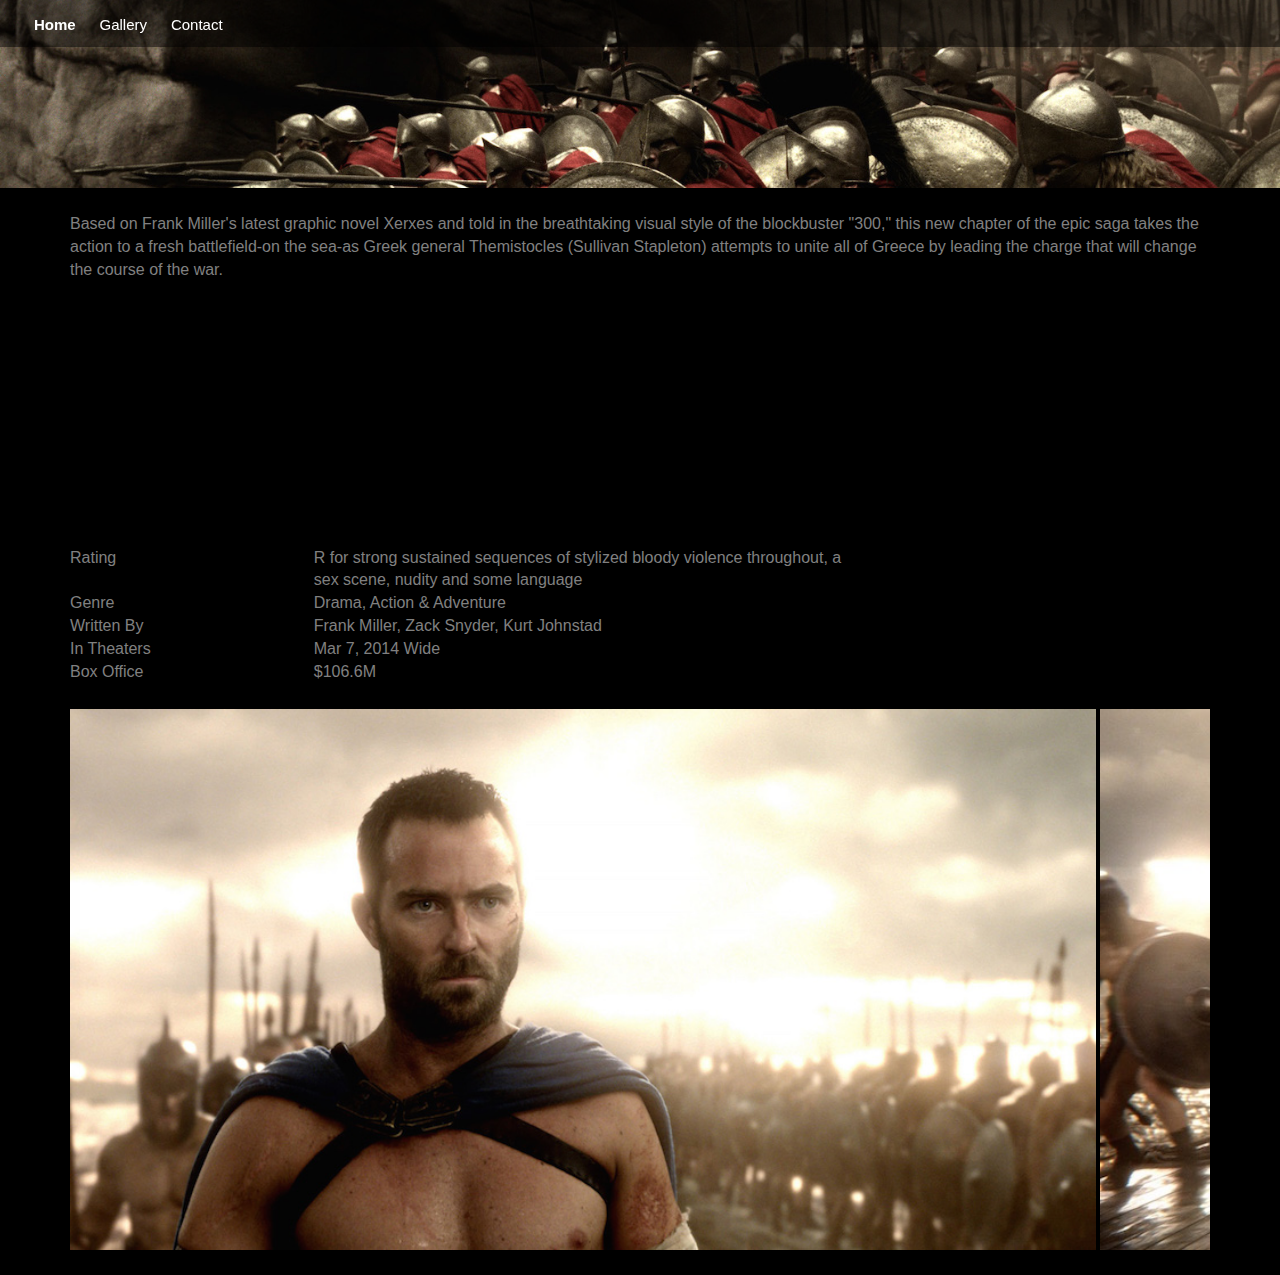
<file: index.html>
<!DOCTYPE html>
<html lang="en">
  <head>
    <meta charset="utf-8">
    <meta name="apple-mobile-web-app-capable" content="yes">
    <meta name="mobile-web-app-capable" content="yes">
    <meta name="viewport" content="width=device-width, initial-scale=1">

    <title>300: Rise of an Empire</title>

    <!-- Bootstrap core CSS -->
    <link rel="stylesheet" href="https://maxcdn.bootstrapcdn.com/bootstrap/3.3.4/css/bootstrap.min.css">

    <!-- Application CSS and fonts -->
    <link rel="stylesheet" href="styles/main.css">
  </head>

  <body>
    <!-- Navigational header -->
    <div id="nav-header">
      <span></span>
      <span><a class="active" href="index.html">Home</a></span>
      <span><a href="#">Gallery</a></span>
      <span><a href="#">Contact</a></span>
    </div>

    <!-- Hero poster image -->
    <div id="hero"></div>

    <div id="movies-container" class="container">

      <!-- Narrative row -->
      <div class="row">
        <div class="col-xs-12 narrative">Based on Frank Miller's latest graphic novel Xerxes and told in the breathtaking visual style of the blockbuster "300," this new chapter of the epic saga takes the action to a fresh battlefield-on the sea-as Greek general Themistocles (Sullivan Stapleton) attempts to unite all of Greece by leading the charge that will change the course of the war.</div>
      </div>

      <!-- YouTube player row -->
      <div class="row">
        <div class="col-xs-12">
          <iframe id="ytplayer" type="text/html" src="https://www.youtube.com/embed/G3Rzy7YqUVU?controls=0&showinfo=0&origin=http://example.com" frameborder="0"></iframe>
        </div>
      </div>

      <!-- Production info table -->
      <div class="row">

        <div class="col-xs-12 col-sm-10 narrative">

            <div class="row">
              <div class="col-xs-4 col-sm-3">
                <div>Rating</div>
              </div>

              <div class="col-xs-8 col-sm-7">
                <div>R for strong sustained sequences of stylized bloody violence throughout, a sex scene, nudity and some language</div>
              </div>
            </div>

            <div class="row">
              <div class="col-xs-4 col-sm-3">
                <div>Genre</div>
              </div>
              <div class="col-xs-8 col-sm-7">
                <div>Drama, Action & Adventure</div>
              </div>
            </div>

            <div class="row">
              <div class="col-xs-4 col-sm-3">
                <div>Written By</div>
              </div>
              <div class="col-xs-8 col-sm-7">
                <div>Frank Miller, Zack Snyder, Kurt Johnstad</div>
              </div>
            </div>

            <div class="row">
              <div class="col-xs-4 col-sm-3">
                <div>In Theaters</div>
              </div>
              <div class="col-xs-8 col-sm-7">
                <div>Mar 7, 2014 Wide</div>
              </div>
            </div>

            <div class="row">
              <div class="col-xs-4 col-sm-3">
                <div>Box Office</div>
              </div>
              <div class="col-xs-8 col-sm-7">
                <div>$106.6M</div>
              </div>
            </div>
     
        </div>

      </div> <!-- Production info table -->

      
      <!-- Horizontal image gallery row -->
      <div class="row">
        <div class="gallery" class="col-xs-4">
          <ul>
            <li><img src="images/gallery1.jpg"></li>
            <li><img src="images/gallery2.jpg"></li>
            <li><img src="images/gallery3.jpg"></li>
            <li><img src="images/gallery4.jpg"></li>
            <li><img src="images/gallery5.jpg"></li>
            <li><img src="images/gallery6.jpg"></li>
          </ul>
        </div>
      </div>

    </div>

    <script src="scripts/zepto.min.js"></script>
  </body>
</html>
</file>
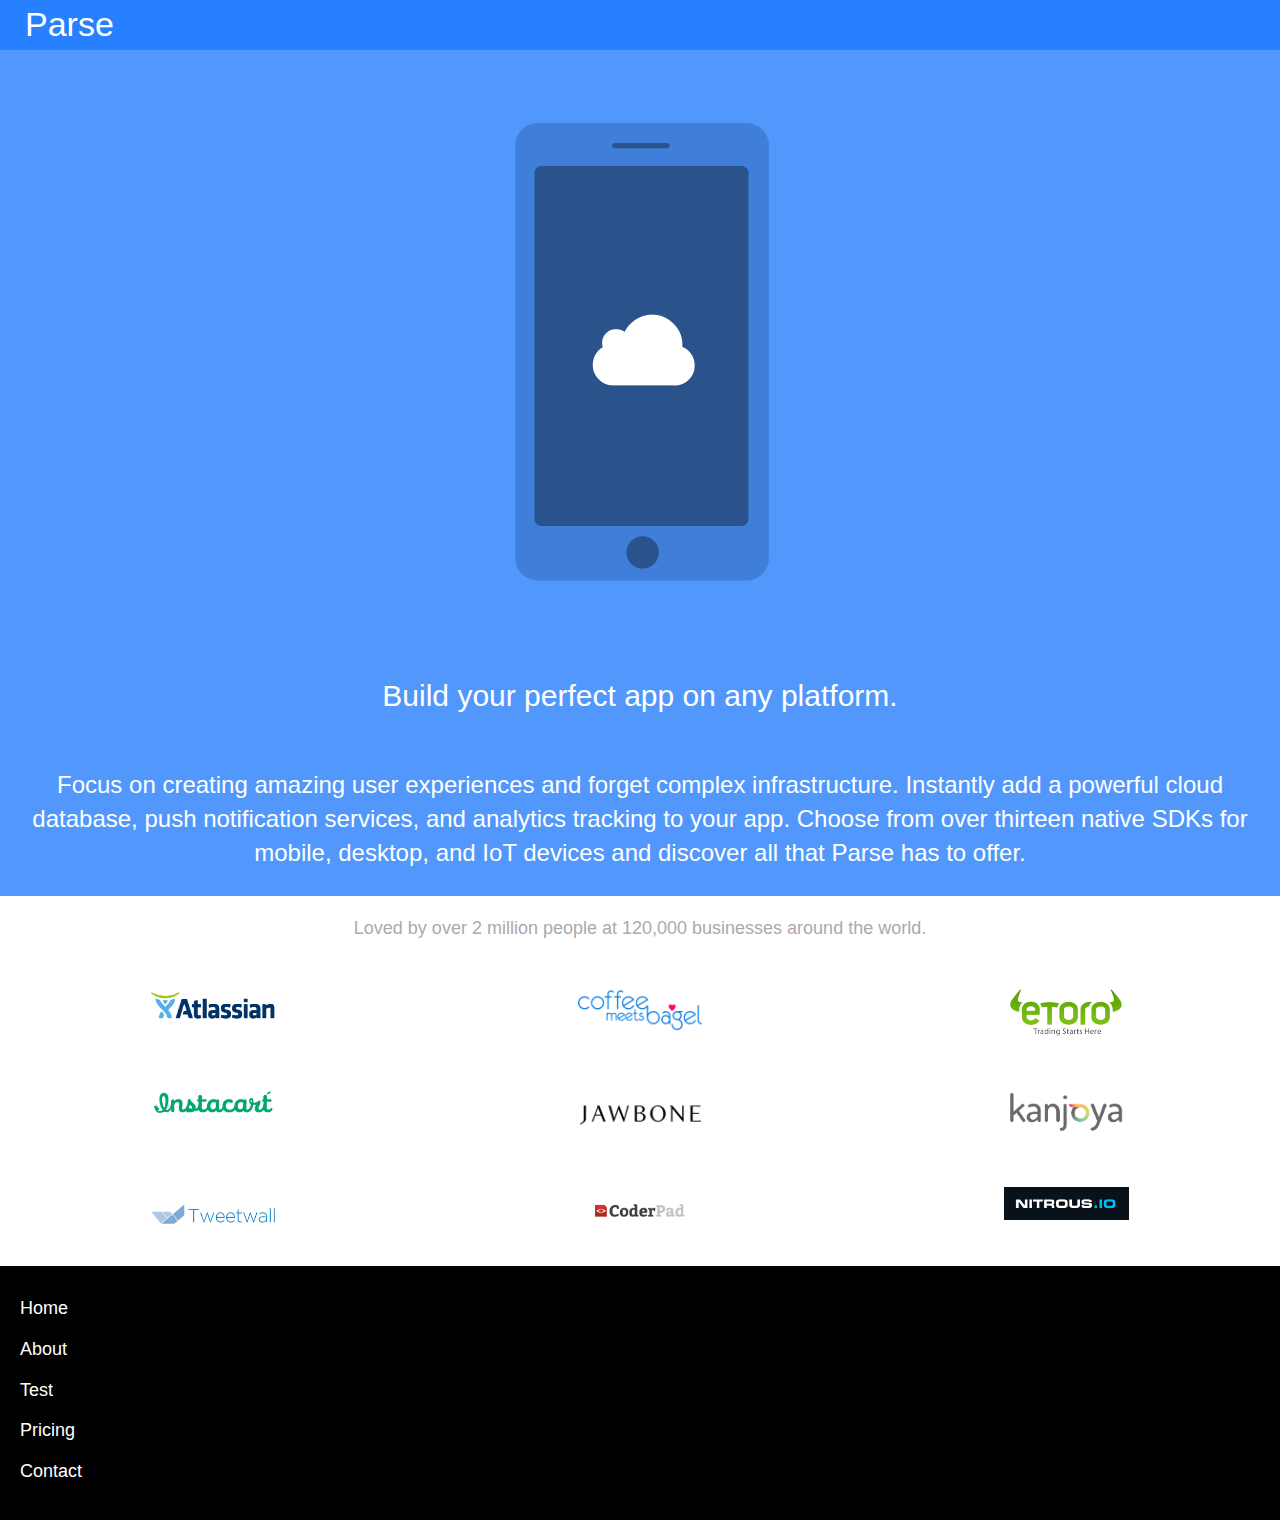
<file: product/index.html>
<!DOCTYPE html>
<html>
<head>
  <!-- Required to properly zoom the viewport on mobile. -->
  <meta name="viewport" content="width=device-width, initial-scale=1">

  <title>Parse</title>

  <!-- Bootstrap core CSS -->
  <link rel="stylesheet" href="https://maxcdn.bootstrapcdn.com/bootstrap/3.3.4/css/bootstrap.min.css">

  <!-- Application CSS and fonts -->
  <link rel="stylesheet" href="assets/main.css">
</head>
<body>

  <!-- Header with Parse text -->
  <div id="nav-header">Parse</div>
    <div id="main-container" class="container">
      
      <!-- Centered gif image -->
      <div class="row">
        <!-- Remember the .center class needs to be applied to the PARENT of the element
             you wish to be centered! -->
        <div class="col-xs-12 center">
          <img id="logo-image" src="assets/morph.gif">
        </div>
      </div>
      
      <!-- Centered headline text -->
      <div class="row">
        <!-- Centering text works like this as the <div> is technically the text's parent -->
        <div class="col-xs-12 center" id="headline-text">Build your perfect app on any platform.</div>  
      </div>
            
      <!-- Centered narrative text -->
      <div class="row">
        <div class="col-xs-12 center" id="narrative-text">Focus on creating amazing user experiences and forget complex infrastructure. Instantly add a powerful cloud database, push notification services, and analytics tracking to your app. Choose from over thirteen native SDKs for mobile, desktop, and IoT devices and discover all that Parse has to offer.</div>
      </div>
      
    </div>

    <div id="customer-container" class="container">
      <!-- Centered testimony text -->
      <div class="row">
        <div id="testimony" class="col-xs-12 center">
          Loved by over 2 million people at 120,000 businesses around the world.
        </div>
      </div>

      <!-- Row of customers -->
      <div class="row center customers">
        <div class="col-sm-4"><img src="assets/atlassian.png"></div>
        <div class="col-sm-4"><img src="assets/cmb.png"></div>
        <div class="col-sm-4"><img src="assets/etoro.png"></div>
      </div>

      <!-- Another row of customers -->
      <div class="row center customers">
        <div class="col-sm-4"><img src="assets/instacart.png"></div>
        <div class="col-sm-4"><img src="assets/jawbone.png"></div>
        <div class="col-sm-4"><img src="assets/kanjoya.png"></div>
      </div>

      <!-- Why not another while we're at it? -->
      <div class="row center customers">
        <div class="col-sm-4"><img src="assets/tweetwall.png"></div>
        <div class="col-sm-4"><img src="assets/coderpad.png"></div>
        <div class="col-sm-4"><img src="assets/nitrous.png"></div>
      </div>
    </div>

    <!-- The footer is outside the container since it's not part of the chunk
         we wish to be responsive -->
    <div id="footer" class="container">
      <div class="row">
        <div><a href="#">Home</a></div>
        <div><a href="#">About</a></div>
        <div><a href="#">Test</a></div>
        <div><a href="#">Pricing</a></div>
        <div><a href="#">Contact</a></div>
      </div>
    </div>
    
</body>
</html>
</file>
<file: styles/main.css>
body {
  background-color: black;
  color: gray;
  font-weight: 300;
}

/* Nav Header */
#nav-header {
  position: fixed;
  top: 0;
  width: 100%;
  height: 47px;
  background-color: rgba(0, 0, 0, .5);
  z-index: 900;
}

#nav-header > span {
  font-family: sans-serif;
  color: white;
  font-size: 15px;
  font-weight: 300;
  margin: 14px 10px;
  -webkit-font-smoothing: antialiased;
  display: inline-block;
}

#nav-header a, a:visited {
  color: white;
  text-decoration: none;
}

#nav-header a.active {
  font-weight: bold;
}

/* Hero poster */
#hero {
  background-image: url(../images/300-hero.jpg);
  height: 188px;
  background-repeat: no-repeat;
  background-size: cover;
  margin: 0 auto;
}

/* Text narrative */
.narrative {
  margin-top: 25px;
  font-size: 16px;
}

/* YouTube player iFrame */
#ytplayer {
  margin-top: 25px;
  width: 100%;
  height: 210px;
}

/* Horizontal image gallery */
.gallery {
  max-width: 1140px;
  margin: 25px auto;
  text-align: center;
}

.gallery ul {
  list-style-type: none;
  padding: 0;
  overflow-x: scroll;
  white-space: nowrap;
  -webkit-overflow-scrolling: touch;
}

.gallery ul li {
  display: inline;
}

.gallery ul li img {
  width: 90%;
}
</file>
<file: product/assets/main.css>
body {
  background-color: black;
  color: white;
}

.center {
  text-align: center;
}

#nav-header {
  background-color: #2780FF;
  height: 50px;
  font-size: 34px;
  font-weight: lighter;
  padding-left: 25px;
}

/* Visited links under #nav-header */
#nav-header a, a:visited {
  text-decoration: none;
}

#main-container {
  width: 100%;
  background-color: #5298fc;
}

#logo-image {
  width: 100%;
  max-width: 600px;
}

#headline-text {
  font-size: 30px;
  padding: 25px;
}

#narrative-text {
  font-size: 24px;
  font-weight: lighter;
  padding: 25px;
}

#testimony {
  font-size: 18px;
  font-weight: lighter;
  color: #aaaaaa;
  margin: 20px 0;
}

#customer-container {
  background-color: white;
  width: 100%;
}

.customers img {
  padding: 25px 0;
  max-width: 125px;
}

.row-spacer {
  margin-top: 25px;
}

#footer {
  background-color: black;
  font-size: 18px;
  font-weight: lighter;
  color: white;
  width: 100%;
  padding: 15px;
  margin-bottom: 20px;
}

#footer a {
  margin-left: 20px;
  margin-top: 15px;
  /* Allows us to apply a top margin. */
  display: inline-block;
}

#footer a, a:visited {
  color: white;
  text-decoration: none;
}
</file>
